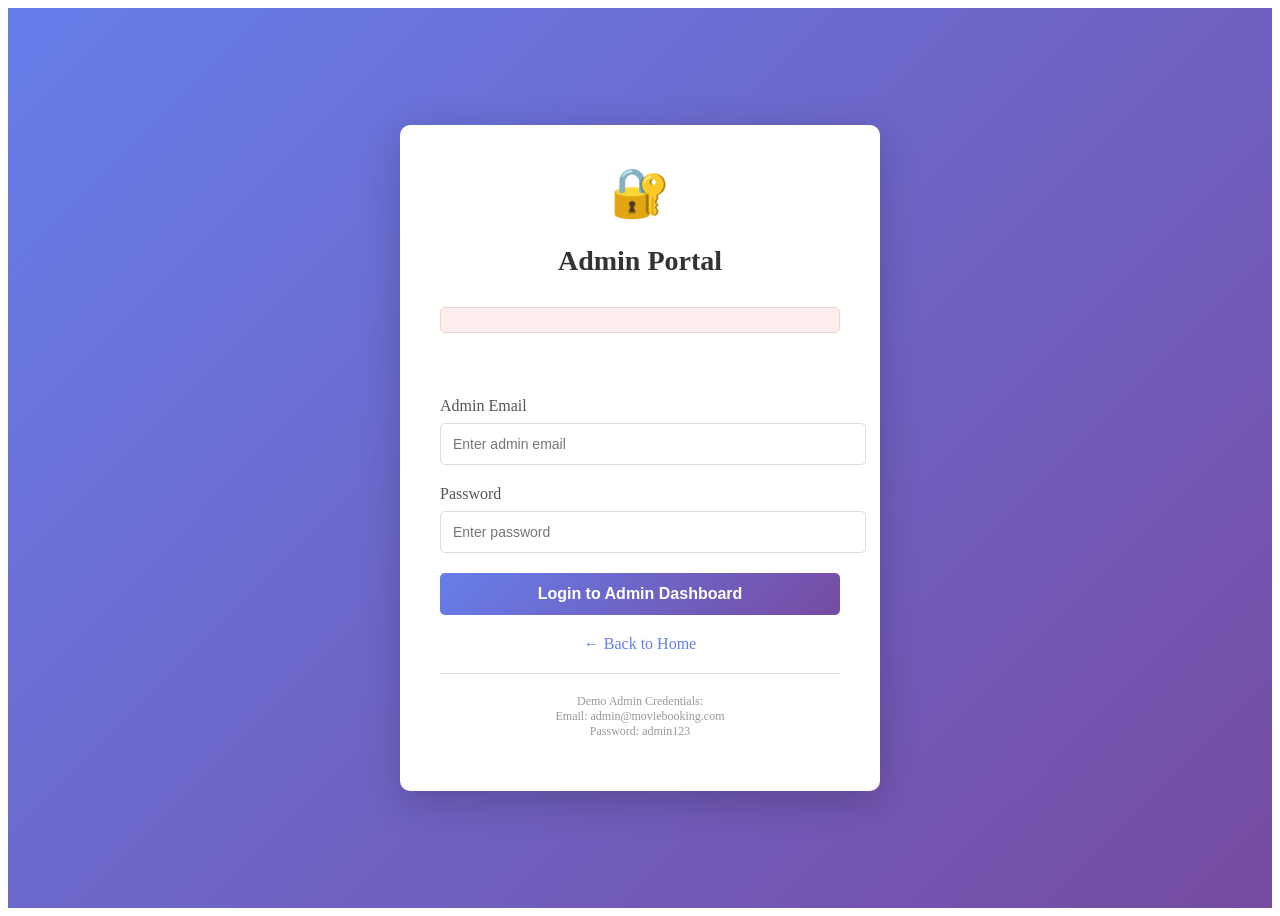
<file: pages/admin-login.html>
<!DOCTYPE html>
<html xmlns:th="http://www.thymeleaf.org">
<head>
    <meta charset="UTF-8">
    <meta name="viewport" content="width=device-width, initial-scale=1.0">
    <title>Admin Login - Movie Ticket Booking System</title>
    <link rel="stylesheet" th:href="@{/style.css}">
    <style>
        .admin-login-container {
            display: flex;
            justify-content: center;
            align-items: center;
            min-height: 100vh;
            background: linear-gradient(135deg, #667eea 0%, #764ba2 100%);
        }
        .admin-login-form {
            background: white;
            padding: 40px;
            border-radius: 10px;
            box-shadow: 0 10px 40px rgba(0,0,0,0.2);
            width: 100%;
            max-width: 400px;
        }
        .admin-login-form h2 {
            text-align: center;
            color: #333;
            margin-bottom: 30px;
            font-size: 28px;
        }
        .admin-login-form .form-group {
            margin-bottom: 20px;
        }
        .admin-login-form label {
            display: block;
            margin-bottom: 8px;
            color: #555;
            font-weight: 500;
        }
        .admin-login-form input {
            width: 100%;
            padding: 12px;
            border: 1px solid #ddd;
            border-radius: 5px;
            font-size: 14px;
            transition: border-color 0.3s;
        }
        .admin-login-form input:focus {
            outline: none;
            border-color: #667eea;
            box-shadow: 0 0 5px rgba(102, 126, 234, 0.3);
        }
        .admin-login-form button {
            width: 100%;
            padding: 12px;
            background: linear-gradient(135deg, #667eea 0%, #764ba2 100%);
            color: white;
            border: none;
            border-radius: 5px;
            font-size: 16px;
            font-weight: 600;
            cursor: pointer;
            transition: transform 0.2s;
        }
        .admin-login-form button:hover {
            transform: translateY(-2px);
        }
        .alert {
            padding: 12px;
            border-radius: 5px;
            margin-bottom: 20px;
        }
        .alert-error {
            background: #fee;
            color: #c33;
            border: 1px solid #fcc;
        }
        .admin-icon {
            text-align: center;
            font-size: 48px;
            margin-bottom: 20px;
        }
        .back-link {
            text-align: center;
            margin-top: 20px;
        }
        .back-link a {
            color: #667eea;
            text-decoration: none;
        }
        .back-link a:hover {
            text-decoration: underline;
        }
    </style>
</head>
<body>
    <div class="admin-login-container">
        <div class="admin-login-form">
            <div class="admin-icon">🔐</div>
            <h2>Admin Portal</h2>

            <div th:if="${error}" class="alert alert-error" th:text="${error}"></div>
            <div th:if="${success}" class="alert alert-success" th:text="${success}"></div>

            <form th:action="@{/admin/login}" method="post">
                <div class="form-group">
                    <label for="email">Admin Email</label>
                    <input type="email" id="email" name="email" placeholder="Enter admin email" required>
                </div>

                <div class="form-group">
                    <label for="password">Password</label>
                    <input type="password" id="password" name="password" placeholder="Enter password" required>
                </div>

                <button type="submit">Login to Admin Dashboard</button>
            </form>

            <div class="back-link">
                <a th:href="@{/}">← Back to Home</a>
            </div>

            <hr style="margin: 20px 0; border: none; border-top: 1px solid #ddd;">

            <p style="text-align: center; color: #999; font-size: 12px;">
                Demo Admin Credentials:<br>
                Email: admin@moviebooking.com<br>
                Password: admin123
            </p>
        </div>
    </div>
</body>
</html>
</file>
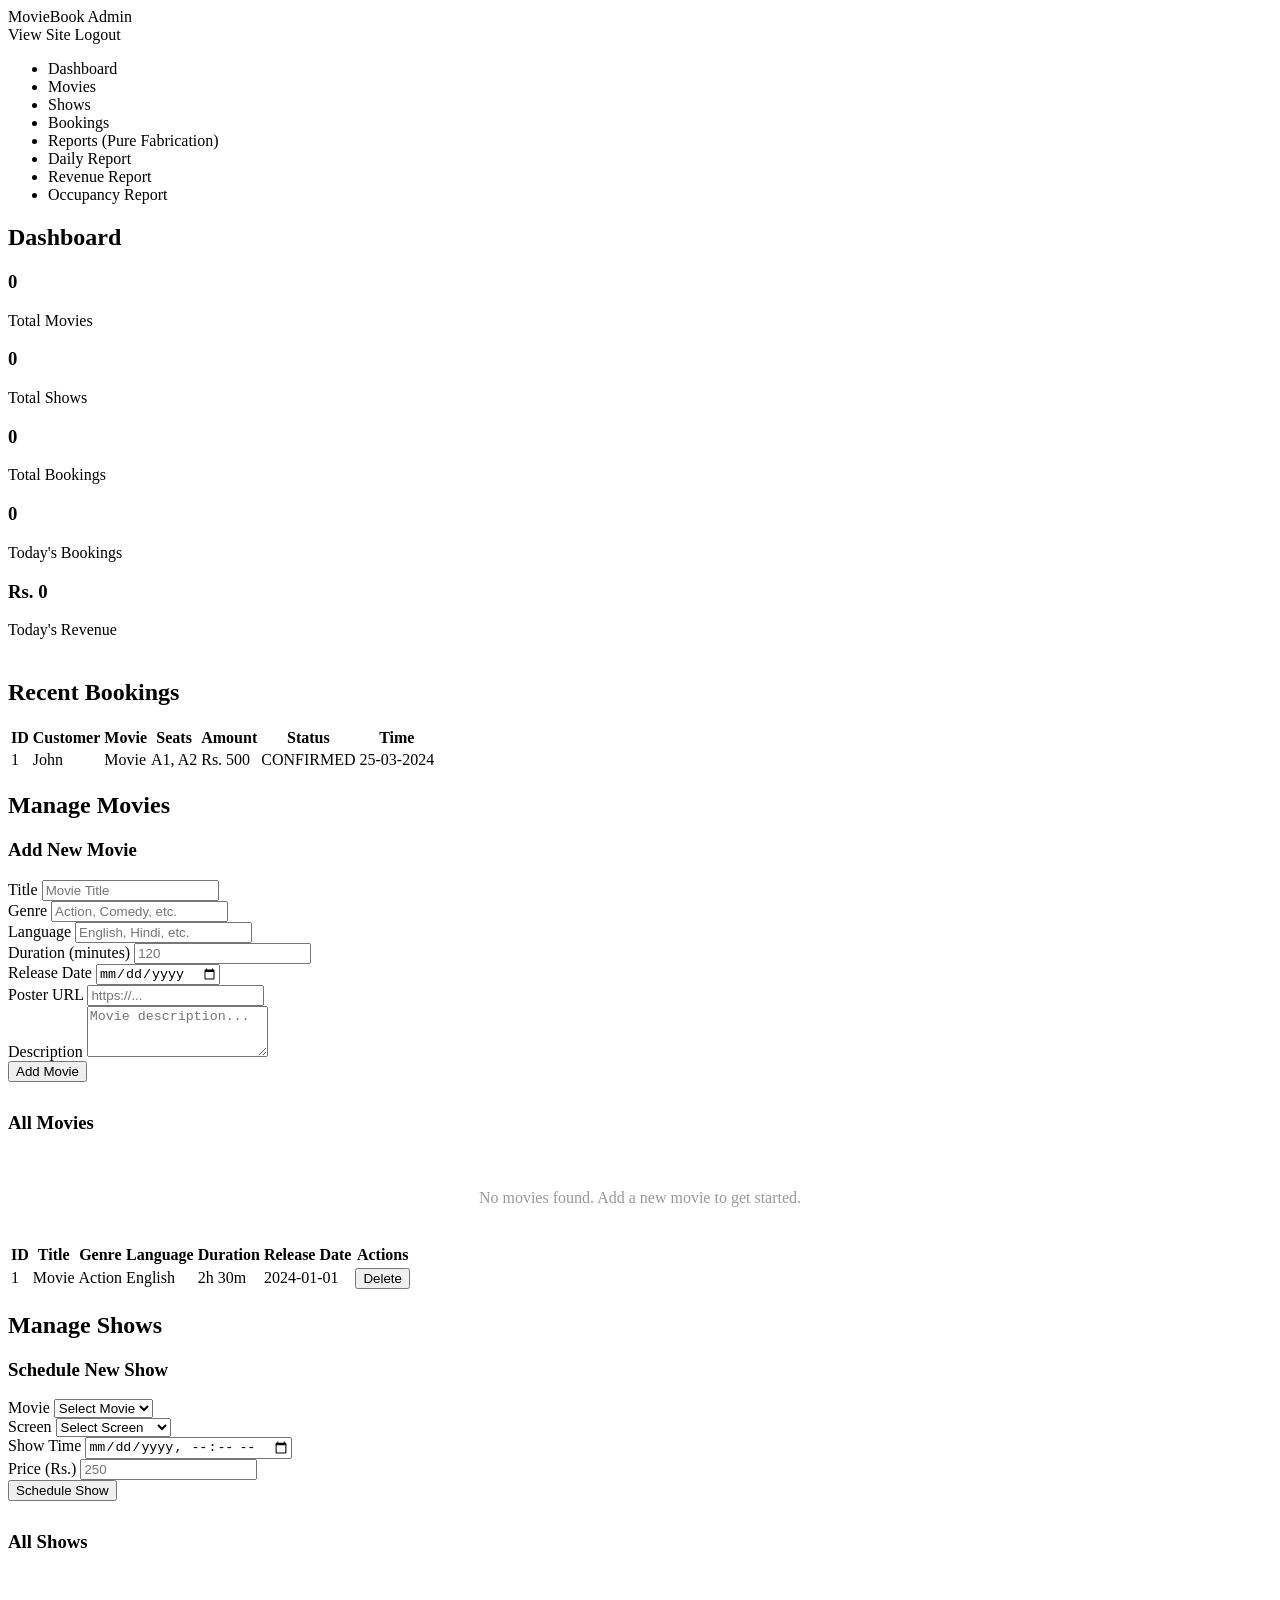
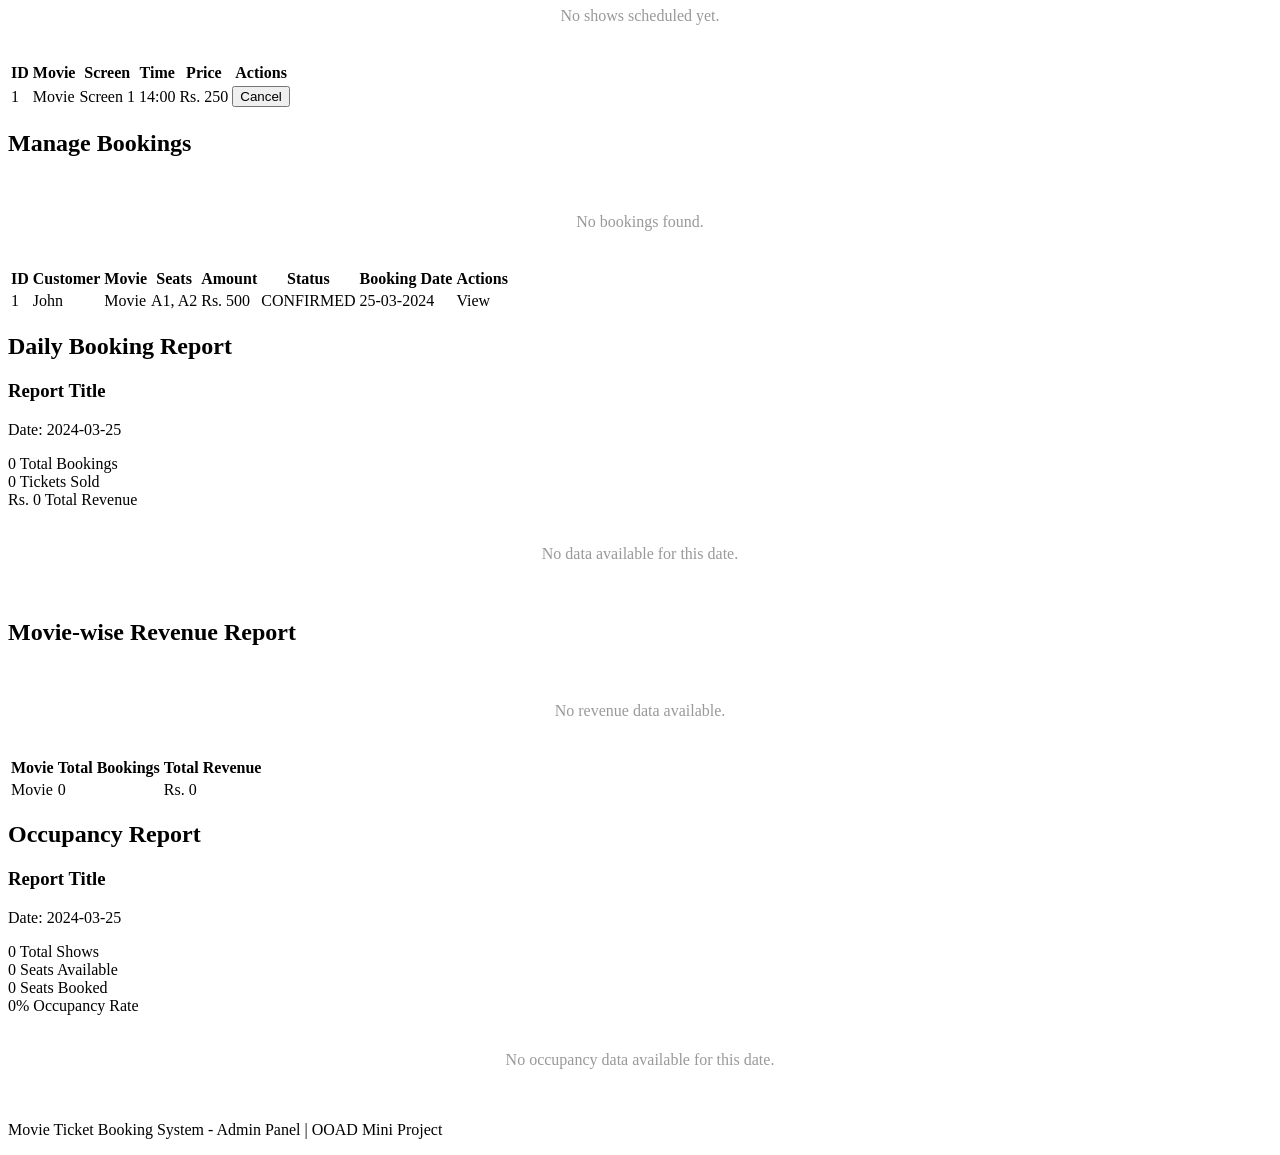
<file: pages/admin.html>
<!DOCTYPE html>
<html xmlns:th="http://www.thymeleaf.org">
<head>
    <meta charset="UTF-8">
    <meta name="viewport" content="width=device-width, initial-scale=1.0">
    <title>Admin Dashboard - Movie Ticket Booking</title>
    <link rel="stylesheet" th:href="@{/style.css}">
</head>
<body class="admin-body">
    <!-- Navigation -->
    <nav class="navbar admin-navbar">
        <div class="nav-brand">
            <a th:href="@{/admin}">MovieBook Admin</a>
        </div>
        <div class="nav-links">
            <a th:href="@{/}">View Site</a>
            <a th:href="@{/admin/logout}">Logout</a>
        </div>
    </nav>

    <div class="admin-container">
        <!-- Sidebar -->
        <aside class="admin-sidebar">
            <ul class="sidebar-menu">
                <li><a th:href="@{/admin}" class="active">Dashboard</a></li>
                <li><a th:href="@{/admin/movies}">Movies</a></li>
                <li><a th:href="@{/admin/shows}">Shows</a></li>
                <li><a th:href="@{/admin/bookings}">Bookings</a></li>
                <li class="menu-section">Reports (Pure Fabrication)</li>
                <li><a th:href="@{/admin/reports/daily}">Daily Report</a></li>
                <li><a th:href="@{/admin/reports/revenue}">Revenue Report</a></li>
                <li><a th:href="@{/admin/reports/occupancy}">Occupancy Report</a></li>
            </ul>
        </aside>

        <!-- Main Content -->
        <main class="admin-main">
            <!-- Alert Messages -->
            <div th:if="${error}" class="alert alert-error" th:text="${error}"></div>
            <div th:if="${success}" class="alert alert-success" th:text="${success}"></div>

            <!-- Dashboard Summary (Only on Dashboard page) -->
            <section th:if="${summary}" class="dashboard-section">
                <h1>Dashboard</h1>

                <div class="stats-grid">
                    <div class="stat-card">
                        <h3 th:text="${summary.totalMovies}">0</h3>
                        <p>Total Movies</p>
                    </div>
                    <div class="stat-card">
                        <h3 th:text="${summary.totalShows}">0</h3>
                        <p>Total Shows</p>
                    </div>
                    <div class="stat-card">
                        <h3 th:text="${summary.totalBookings}">0</h3>
                        <p>Total Bookings</p>
                    </div>
                    <div class="stat-card">
                        <h3 th:text="${summary.todayBookings}">0</h3>
                        <p>Today's Bookings</p>
                    </div>
                    <div class="stat-card highlight">
                        <h3 th:text="'Rs. ' + ${summary.todayRevenue}">Rs. 0</h3>
                        <p>Today's Revenue</p>
                    </div>
                </div>

                <!-- Recent Bookings on Dashboard -->
                <section th:if="${recentBookings}" class="management-section" style="margin-top: 40px;">
                    <h2>Recent Bookings</h2>
                    <div class="data-table">
                        <table>
                            <thead>
                                <tr>
                                    <th>ID</th>
                                    <th>Customer</th>
                                    <th>Movie</th>
                                    <th>Seats</th>
                                    <th>Amount</th>
                                    <th>Status</th>
                                    <th>Time</th>
                                </tr>
                            </thead>
                            <tbody>
                                <tr th:each="b : ${recentBookings}">
                                    <td th:text="${b.id}">1</td>
                                    <td th:text="${b.customer.name}">John</td>
                                    <td th:text="${b.show.movie.title}">Movie</td>
                                    <td th:text="${b.seatLabels}">A1, A2</td>
                                    <td th:text="'Rs. ' + ${b.totalAmount}">Rs. 500</td>
                                    <td>
                                        <span class="status-badge"
                                              th:classappend="${b.status.name() == 'CONFIRMED' ? 'status-success' : 'status-pending'}"
                                              th:text="${b.status}">CONFIRMED</span>
                                    </td>
                                    <td th:text="${b.formattedBookingTime}">25-03-2024</td>
                                </tr>
                            </tbody>
                        </table>
                    </div>
                </section>
            </section>

            <!-- Movies Management (Only when viewing Movies) -->
            <section th:if="${movies != null and shows == null}" class="management-section">
                <div class="section-header">
                    <h2>Manage Movies</h2>
                </div>

                <!-- Add Movie Form -->
                <form th:action="@{/admin/movies/add}" method="post" class="admin-form">
                    <h3>Add New Movie</h3>
                    <div class="form-grid">
                        <div class="form-group">
                            <label>Title</label>
                            <input type="text" name="title" required placeholder="Movie Title">
                        </div>
                        <div class="form-group">
                            <label>Genre</label>
                            <input type="text" name="genre" required placeholder="Action, Comedy, etc.">
                        </div>
                        <div class="form-group">
                            <label>Language</label>
                            <input type="text" name="language" required placeholder="English, Hindi, etc.">
                        </div>
                        <div class="form-group">
                            <label>Duration (minutes)</label>
                            <input type="number" name="duration" required placeholder="120">
                        </div>
                        <div class="form-group">
                            <label>Release Date</label>
                            <input type="date" name="releaseDate" required>
                        </div>
                        <div class="form-group">
                            <label>Poster URL</label>
                            <input type="url" name="posterUrl" placeholder="https://...">
                        </div>
                        <div class="form-group full-width">
                            <label>Description</label>
                            <textarea name="description" rows="3" placeholder="Movie description..."></textarea>
                        </div>
                    </div>
                    <button type="submit" class="btn-primary">Add Movie</button>
                </form>

                <!-- Movies List -->
                <div class="data-table" style="margin-top: 30px;">
                    <h3>All Movies</h3>
                    <div th:if="${movies.empty}" style="padding: 20px; text-align: center; color: #999;">
                        <p>No movies found. Add a new movie to get started.</p>
                    </div>
                    <table th:if="${!movies.empty}">
                        <thead>
                            <tr>
                                <th>ID</th>
                                <th>Title</th>
                                <th>Genre</th>
                                <th>Language</th>
                                <th>Duration</th>
                                <th>Release Date</th>
                                <th>Actions</th>
                            </tr>
                        </thead>
                        <tbody>
                            <tr th:each="m : ${movies}">
                                <td th:text="${m.id}">1</td>
                                <td th:text="${m.title}">Movie</td>
                                <td th:text="${m.genre}">Action</td>
                                <td th:text="${m.language}">English</td>
                                <td th:text="${m.durationFormatted}">2h 30m</td>
                                <td th:text="${m.releaseDate}">2024-01-01</td>
                                <td>
                                    <form th:action="@{/admin/movies/{id}/delete(id=${m.id})}" method="post" style="display:inline;">
                                        <button type="submit" class="btn-danger btn-small" onclick="return confirm('Are you sure?')">Delete</button>
                                    </form>
                                </td>
                            </tr>
                        </tbody>
                    </table>
                </div>
            </section>

            <!-- Shows Management (Only when viewing Shows) -->
            <section th:if="${shows != null}" class="management-section">
                <div class="section-header">
                    <h2>Manage Shows</h2>
                </div>

                <!-- Add Show Form -->
                <form th:action="@{/admin/shows/schedule}" method="post" class="admin-form">
                    <h3>Schedule New Show</h3>
                    <div class="form-grid">
                        <div class="form-group">
                            <label>Movie</label>
                            <select name="movieId" required>
                                <option value="">Select Movie</option>
                                <option th:each="m : ${movies}" th:value="${m.id}" th:text="${m.title}">Movie</option>
                            </select>
                        </div>
                        <div class="form-group">
                            <label>Screen</label>
                            <select name="screenId" required>
                                <option value="">Select Screen</option>
                                <option value="1">PVR - Screen 1</option>
                                <option value="2">PVR - Screen 2</option>
                                <option value="3">PVR - Screen 3</option>
                                <option value="4">INOX - Audi 1</option>
                                <option value="5">INOX - Audi 2</option>
                            </select>
                        </div>
                        <div class="form-group">
                            <label>Show Time</label>
                            <input type="datetime-local" name="showTime" required>
                        </div>
                        <div class="form-group">
                            <label>Price (Rs.)</label>
                            <input type="number" name="price" required placeholder="250" step="10">
                        </div>
                    </div>
                    <button type="submit" class="btn-primary">Schedule Show</button>
                </form>

                <!-- Shows List -->
                <div class="data-table" style="margin-top: 30px;">
                    <h3>All Shows</h3>
                    <div th:if="${shows.empty}" style="padding: 20px; text-align: center; color: #999;">
                        <p>No shows scheduled yet.</p>
                    </div>
                    <table th:if="${!shows.empty}">
                        <thead>
                            <tr>
                                <th>ID</th>
                                <th>Movie</th>
                                <th>Screen</th>
                                <th>Time</th>
                                <th>Price</th>
                                <th>Actions</th>
                            </tr>
                        </thead>
                        <tbody>
                            <tr th:each="s : ${shows}">
                                <td th:text="${s.id}">1</td>
                                <td th:text="${s.movie.title}">Movie</td>
                                <td th:text="${s.screen.name}">Screen 1</td>
                                <td th:text="${s.formattedTime}">14:00</td>
                                <td th:text="'Rs. ' + ${s.price}">Rs. 250</td>
                                <td>
                                    <form th:action="@{/admin/shows/{id}/cancel(id=${s.id})}" method="post" style="display:inline;">
                                        <button type="submit" class="btn-danger btn-small" onclick="return confirm('Cancel this show?')">Cancel</button>
                                    </form>
                                </td>
                            </tr>
                        </tbody>
                    </table>
                </div>
            </section>

            <!-- Bookings Management (Only when viewing Bookings) -->
            <section th:if="${bookings != null}" class="management-section">
                <div class="section-header">
                    <h2>Manage Bookings</h2>
                </div>

                <div class="data-table">
                    <div th:if="${bookings.empty}" style="padding: 20px; text-align: center; color: #999;">
                        <p>No bookings found.</p>
                    </div>
                    <table th:if="${!bookings.empty}">
                        <thead>
                            <tr>
                                <th>ID</th>
                                <th>Customer</th>
                                <th>Movie</th>
                                <th>Seats</th>
                                <th>Amount</th>
                                <th>Status</th>
                                <th>Booking Date</th>
                                <th>Actions</th>
                            </tr>
                        </thead>
                        <tbody>
                            <tr th:each="b : ${bookings}">
                                <td th:text="${b.id}">1</td>
                                <td th:text="${b.customer.name}">John</td>
                                <td th:text="${b.show.movie.title}">Movie</td>
                                <td th:text="${b.seatLabels}">A1, A2</td>
                                <td th:text="'Rs. ' + ${b.totalAmount}">Rs. 500</td>
                                <td>
                                    <span class="status-badge"
                                          th:classappend="${b.status.name() == 'CONFIRMED' ? 'status-success' : 'status-pending'}"
                                          th:text="${b.status}">CONFIRMED</span>
                                </td>
                                <td th:text="${b.formattedBookingTime}">25-03-2024</td>
                                <td>
                                    <a th:href="@{/admin/bookings/{id}(id=${b.id})}" class="btn-primary btn-small">View</a>
                                </td>
                            </tr>
                        </tbody>
                    </table>
                </div>
            </section>

            <!-- Daily Report (Only when viewing Daily Report) -->
            <section th:if="${report}" class="report-section">
                <h2>Daily Booking Report</h2>
                <div th:if="${report.reportTitle}" class="report-card">
                    <h3 th:text="${report.reportTitle}">Report Title</h3>
                    <p>Date: <span th:text="${report.reportDate}">2024-03-25</span></p>
                    <div class="report-stats">
                        <div class="report-stat">
                            <span class="stat-value" th:text="${report.totalBookings}">0</span>
                            <span class="stat-label">Total Bookings</span>
                        </div>
                        <div class="report-stat">
                            <span class="stat-value" th:text="${report.totalTicketsSold}">0</span>
                            <span class="stat-label">Tickets Sold</span>
                        </div>
                        <div class="report-stat">
                            <span class="stat-value" th:text="'Rs. ' + ${report.totalRevenue}">Rs. 0</span>
                            <span class="stat-label">Total Revenue</span>
                        </div>
                    </div>
                </div>
                <div th:if="!${report.reportTitle}" style="padding: 20px; text-align: center; color: #999;">
                    <p>No data available for this date.</p>
                </div>
            </section>

            <!-- Revenue Report (Only when viewing Revenue Report) -->
            <section th:if="${revenueReport}" class="report-section">
                <h2>Movie-wise Revenue Report</h2>
                <div class="data-table">
                    <div th:if="${revenueReport.empty}" style="padding: 20px; text-align: center; color: #999;">
                        <p>No revenue data available.</p>
                    </div>
                    <table th:if="${!revenueReport.empty}">
                        <thead>
                            <tr>
                                <th>Movie</th>
                                <th>Total Bookings</th>
                                <th>Total Revenue</th>
                            </tr>
                        </thead>
                        <tbody>
                            <tr th:each="r : ${revenueReport}">
                                <td th:text="${r.movieTitle}">Movie</td>
                                <td th:text="${r.totalBookings}">0</td>
                                <td th:text="'Rs. ' + ${r.totalRevenue}">Rs. 0</td>
                            </tr>
                        </tbody>
                    </table>
                </div>
            </section>

            <!-- Occupancy Report (Only when viewing Occupancy Report) -->
            <section th:if="${occupancyReport}" class="report-section">
                <h2>Occupancy Report</h2>
                <div th:if="${occupancyReport.reportTitle}" class="report-card">
                    <h3 th:text="${occupancyReport.reportTitle}">Report Title</h3>
                    <p>Date: <span th:text="${occupancyReport.reportDate}">2024-03-25</span></p>
                    <div class="report-stats">
                        <div class="report-stat">
                            <span class="stat-value" th:text="${occupancyReport.totalShows}">0</span>
                            <span class="stat-label">Total Shows</span>
                        </div>
                        <div class="report-stat">
                            <span class="stat-value" th:text="${occupancyReport.totalSeatsAvailable}">0</span>
                            <span class="stat-label">Seats Available</span>
                        </div>
                        <div class="report-stat">
                            <span class="stat-value" th:text="${occupancyReport.totalSeatsBooked}">0</span>
                            <span class="stat-label">Seats Booked</span>
                        </div>
                        <div class="report-stat">
                            <span class="stat-value" th:text="${occupancyReport.occupancyRate}">0%</span>
                            <span class="stat-label">Occupancy Rate</span>
                        </div>
                    </div>
                </div>
                <div th:if="!${occupancyReport.reportTitle}" style="padding: 20px; text-align: center; color: #999;">
                    <p>No occupancy data available for this date.</p>
                </div>
            </section>
        </main>
    </div>

    <!-- Footer -->
    <footer class="footer admin-footer">
        <p>Movie Ticket Booking System - Admin Panel | OOAD Mini Project</p>
    </footer>
</body>
</html>
</file>
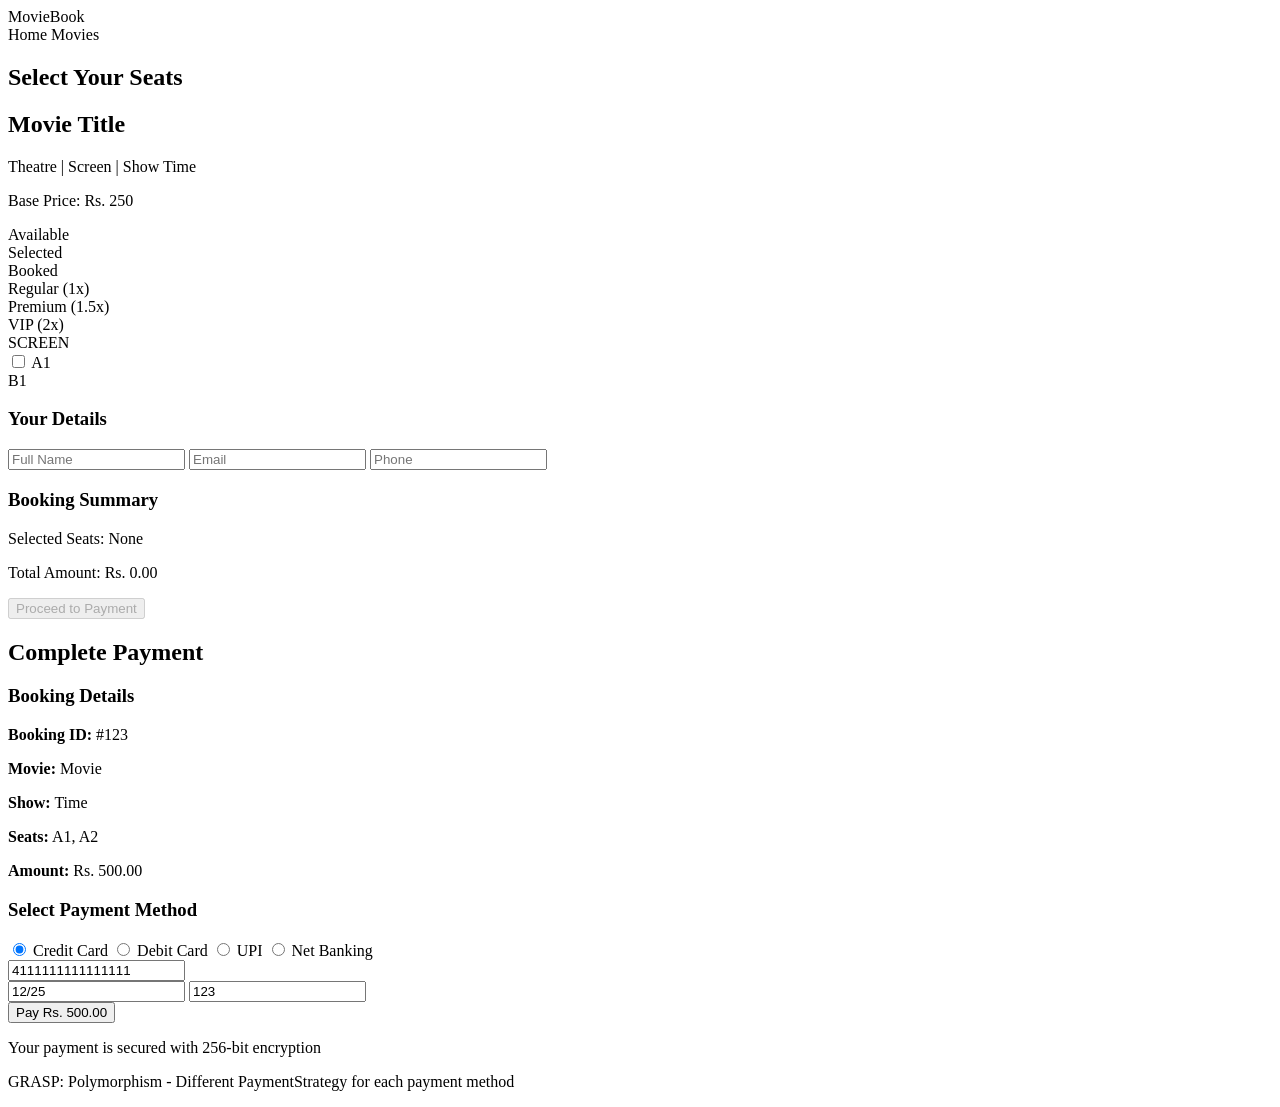
<file: pages/booking.html>
<!DOCTYPE html>
<html xmlns:th="http://www.thymeleaf.org">
<head>
    <meta charset="UTF-8">
    <meta name="viewport" content="width=device-width, initial-scale=1.0">
    <title>Book Tickets - Movie Ticket Booking</title>
    <link rel="stylesheet" th:href="@{/style.css}">
</head>
<body>
    <!-- Navigation -->
    <nav class="navbar">
        <div class="nav-brand">
            <a th:href="@{/}">MovieBook</a>
        </div>
        <div class="nav-links">
            <a th:href="@{/}">Home</a>
            <a th:href="@{/movies}">Movies</a>
        </div>
    </nav>

    <div class="container">
        <!-- Alert Messages -->
        <div th:if="${error}" class="alert alert-error" th:text="${error}"></div>

        <!-- Booking Section (Seat Selection) -->
        <section th:if="${show}" class="booking-section">
            <div class="booking-header">
                <h1>Select Your Seats</h1>
                <div class="show-summary">
                    <h2 th:text="${movie.title}">Movie Title</h2>
                    <p>
                        <span th:text="${show.screen.theatre.name}">Theatre</span> |
                        <span th:text="${show.screen.name}">Screen</span> |
                        <span th:text="${show.formattedDate + ' ' + show.formattedTime}">Show Time</span>
                    </p>
                    <p class="price-info">Base Price: Rs. <span th:text="${show.price}">250</span></p>
                </div>
            </div>

            <!-- Seat Legend -->
            <div class="seat-legend">
                <div class="legend-item">
                    <div class="seat-sample available"></div>
                    <span>Available</span>
                </div>
                <div class="legend-item">
                    <div class="seat-sample selected"></div>
                    <span>Selected</span>
                </div>
                <div class="legend-item">
                    <div class="seat-sample booked"></div>
                    <span>Booked</span>
                </div>
                <div class="legend-item">
                    <div class="seat-sample regular"></div>
                    <span>Regular (1x)</span>
                </div>
                <div class="legend-item">
                    <div class="seat-sample premium"></div>
                    <span>Premium (1.5x)</span>
                </div>
                <div class="legend-item">
                    <div class="seat-sample vip"></div>
                    <span>VIP (2x)</span>
                </div>
            </div>

            <!-- Screen -->
            <div class="screen-container">
                <div class="screen">SCREEN</div>
            </div>

            <!-- Seat Map -->
            <form id="bookingForm" th:action="@{/booking/create}" method="post">
                <input type="hidden" name="showId" th:value="${show.id}">

                <div class="seats-container">
                    <!-- Group seats by row -->
                    <div th:each="seat : ${availableSeats}" class="seat-wrapper">
                        <input type="checkbox" name="seatIds" th:value="${seat.id}"
                               th:id="'seat-' + ${seat.id}" class="seat-checkbox">
                        <label th:for="'seat-' + ${seat.id}"
                               th:class="'seat available ' + ${seat.seatType.name().toLowerCase()}"
                               th:text="${seat.seatLabel}"
                               th:title="${seat.seatType.name() + ' - Rs. ' + (show.price * seat.priceMultiplier)}">
                            A1
                        </label>
                    </div>

                    <!-- Show booked seats as disabled -->
                    <div th:each="seat : ${bookedSeats}" class="seat-wrapper">
                        <label class="seat booked" th:text="${seat.seatLabel}">B1</label>
                    </div>
                </div>

                <!-- Customer Info (if not logged in) -->
                <div th:unless="${session.customerId}" class="customer-form">
                    <h3>Your Details</h3>
                    <div class="form-row">
                        <input type="text" name="customerName" placeholder="Full Name" required>
                        <input type="email" name="customerEmail" placeholder="Email" required>
                        <input type="tel" name="customerPhone" placeholder="Phone">
                    </div>
                </div>

                <!-- Booking Summary -->
                <div class="booking-summary">
                    <h3>Booking Summary</h3>
                    <p>Selected Seats: <span id="selectedSeats">None</span></p>
                    <p>Total Amount: Rs. <span id="totalAmount">0.00</span></p>
                    <button type="submit" class="btn-primary btn-large" id="proceedBtn" disabled>
                        Proceed to Payment
                    </button>
                </div>
            </form>
        </section>

        <!-- Payment Section (shown after booking created) -->
        <section th:if="${booking}" class="payment-section">
            <h1>Complete Payment</h1>

            <div class="payment-summary">
                <h3>Booking Details</h3>
                <p><strong>Booking ID:</strong> #<span th:text="${booking.id}">123</span></p>
                <p><strong>Movie:</strong> <span th:text="${booking.show.movie.title}">Movie</span></p>
                <p><strong>Show:</strong> <span th:text="${booking.show.formattedDate + ' ' + booking.show.formattedTime}">Time</span></p>
                <p><strong>Seats:</strong> <span th:text="${booking.seatLabels}">A1, A2</span></p>
                <p><strong>Amount:</strong> Rs. <span th:text="${#numbers.formatDecimal(booking.totalAmount, 1, 2)}">500.00</span></p>
            </div>

            <form th:action="@{/booking/{id}/pay(id=${booking.id})}" method="post" class="payment-form">
                <h3>Select Payment Method</h3>

                <div class="payment-methods">
                    <label class="payment-method">
                        <input type="radio" name="paymentMethod" value="CREDIT_CARD" checked>
                        <span class="method-name">Credit Card</span>
                    </label>
                    <label class="payment-method">
                        <input type="radio" name="paymentMethod" value="DEBIT_CARD">
                        <span class="method-name">Debit Card</span>
                    </label>
                    <label class="payment-method">
                        <input type="radio" name="paymentMethod" value="UPI">
                        <span class="method-name">UPI</span>
                    </label>
                    <label class="payment-method">
                        <input type="radio" name="paymentMethod" value="NET_BANKING">
                        <span class="method-name">Net Banking</span>
                    </label>
                </div>

                <!-- Card Details (shown for card payments) -->
                <div id="cardDetails" class="payment-details">
                    <input type="text" name="cardNumber" placeholder="Card Number" value="4111111111111111">
                    <div class="form-row">
                        <input type="text" name="expiry" placeholder="MM/YY" value="12/25">
                        <input type="text" name="cvv" placeholder="CVV" value="123">
                    </div>
                </div>

                <!-- UPI Details -->
                <div id="upiDetails" class="payment-details" style="display: none;">
                    <input type="text" name="upiId" placeholder="Enter UPI ID (e.g., name@upi)" value="user@upi">
                </div>

                <!-- Net Banking Details -->
                <div id="netBankingDetails" class="payment-details" style="display: none;">
                    <select name="bankCode">
                        <option value="HDFC">HDFC Bank</option>
                        <option value="ICICI">ICICI Bank</option>
                        <option value="SBI">State Bank of India</option>
                        <option value="AXIS">Axis Bank</option>
                    </select>
                    <input type="text" name="accountNumber" placeholder="Account Number" value="12345678901234">
                </div>

                <button type="submit" class="btn-primary btn-large">
                    Pay Rs. <span th:text="${#numbers.formatDecimal(booking.totalAmount, 1, 2)}">500.00</span>
                </button>
            </form>

            <p class="secure-note">Your payment is secured with 256-bit encryption</p>
        </section>
    </div>

    <!-- Footer -->
    <footer class="footer">
        <div class="container">
            <p>GRASP: Polymorphism - Different PaymentStrategy for each payment method</p>
        </div>
    </footer>

    <script th:inline="javascript">
        // Seat selection logic
        const basePrice = /*[[${show?.price ?: 0}]]*/ 250;
        const seatPriceMultipliers = {
            'regular': 1.0,
            'premium': 1.5,
            'vip': 2.0
        };

        document.querySelectorAll('.seat-checkbox').forEach(checkbox => {
            checkbox.addEventListener('change', updateSummary);
        });

        function updateSummary() {
            const selected = document.querySelectorAll('.seat-checkbox:checked');
            const seatLabels = [];
            let total = 0;

            selected.forEach(checkbox => {
                const label = checkbox.nextElementSibling;
                seatLabels.push(label.textContent);

                // Determine seat type from class
                if (label.classList.contains('vip')) {
                    total += basePrice * 2.0;
                } else if (label.classList.contains('premium')) {
                    total += basePrice * 1.5;
                } else {
                    total += basePrice * 1.0;
                }
            });

            document.getElementById('selectedSeats').textContent =
                seatLabels.length > 0 ? seatLabels.join(', ') : 'None';
            document.getElementById('totalAmount').textContent = total.toFixed(2);
            document.getElementById('proceedBtn').disabled = selected.length === 0;
        }

        // Payment method toggle
        document.querySelectorAll('input[name="paymentMethod"]').forEach(radio => {
            radio.addEventListener('change', function() {
                document.getElementById('cardDetails').style.display = 'none';
                document.getElementById('upiDetails').style.display = 'none';
                document.getElementById('netBankingDetails').style.display = 'none';

                if (this.value === 'CREDIT_CARD' || this.value === 'DEBIT_CARD') {
                    document.getElementById('cardDetails').style.display = 'block';
                } else if (this.value === 'UPI') {
                    document.getElementById('upiDetails').style.display = 'block';
                } else if (this.value === 'NET_BANKING') {
                    document.getElementById('netBankingDetails').style.display = 'block';
                }
            });
        });
    </script>
</body>
</html>
</file>
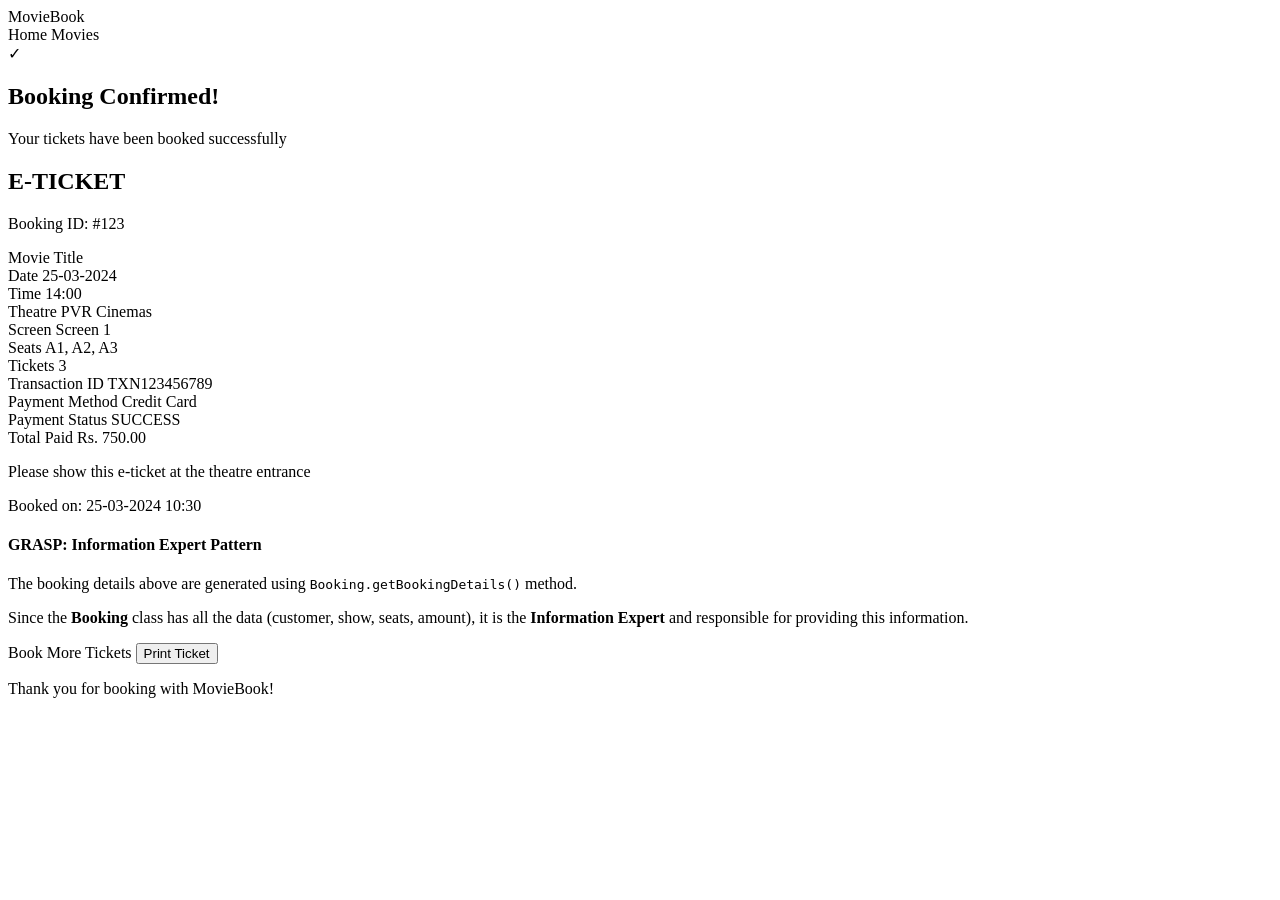
<file: pages/confirmation.html>
<!DOCTYPE html>
<html xmlns:th="http://www.thymeleaf.org">
<head>
    <meta charset="UTF-8">
    <meta name="viewport" content="width=device-width, initial-scale=1.0">
    <title>Booking Confirmed! - Movie Ticket Booking</title>
    <link rel="stylesheet" th:href="@{/style.css}">
</head>
<body>
    <!-- Navigation -->
    <nav class="navbar">
        <div class="nav-brand">
            <a th:href="@{/}">MovieBook</a>
        </div>
        <div class="nav-links">
            <a th:href="@{/}">Home</a>
            <a th:href="@{/movies}">Movies</a>
        </div>
    </nav>

    <div class="container">
        <section class="confirmation-section">
            <div class="confirmation-header">
                <div class="success-icon">✓</div>
                <h1>Booking Confirmed!</h1>
                <p>Your tickets have been booked successfully</p>
            </div>

            <div class="ticket-card" th:if="${booking}">
                <div class="ticket-header">
                    <h2>E-TICKET</h2>
                    <p class="booking-id">Booking ID: #<span th:text="${booking.id}">123</span></p>
                </div>

                <div class="ticket-body">
                    <div class="movie-title" th:text="${booking.show.movie.title}">Movie Title</div>

                    <div class="ticket-details">
                        <div class="detail-row">
                            <span class="label">Date</span>
                            <span class="value" th:text="${booking.show.formattedDate}">25-03-2024</span>
                        </div>
                        <div class="detail-row">
                            <span class="label">Time</span>
                            <span class="value" th:text="${booking.show.formattedTime}">14:00</span>
                        </div>
                        <div class="detail-row">
                            <span class="label">Theatre</span>
                            <span class="value" th:text="${booking.show.screen.theatre.name}">PVR Cinemas</span>
                        </div>
                        <div class="detail-row">
                            <span class="label">Screen</span>
                            <span class="value" th:text="${booking.show.screen.name}">Screen 1</span>
                        </div>
                        <div class="detail-row">
                            <span class="label">Seats</span>
                            <span class="value seats" th:text="${booking.seatLabels}">A1, A2, A3</span>
                        </div>
                        <div class="detail-row">
                            <span class="label">Tickets</span>
                            <span class="value" th:text="${booking.seatCount}">3</span>
                        </div>
                    </div>

                    <div class="ticket-divider"></div>

                    <div class="payment-info" th:if="${payment}">
                        <div class="detail-row">
                            <span class="label">Transaction ID</span>
                            <span class="value" th:text="${payment.transactionId}">TXN123456789</span>
                        </div>
                        <div class="detail-row">
                            <span class="label">Payment Method</span>
                            <span class="value" th:text="${payment.paymentMethodDisplayName}">Credit Card</span>
                        </div>
                        <div class="detail-row">
                            <span class="label">Payment Status</span>
                            <span class="value status-success" th:text="${payment.status}">SUCCESS</span>
                        </div>
                        <div class="detail-row total">
                            <span class="label">Total Paid</span>
                            <span class="value" th:text="'Rs. ' + ${#numbers.formatDecimal(payment.amount, 1, 2)}">Rs. 750.00</span>
                        </div>
                    </div>
                </div>

                <div class="ticket-footer">
                    <p>Please show this e-ticket at the theatre entrance</p>
                    <p class="booking-time">Booked on: <span th:text="${booking.formattedBookingTime}">25-03-2024 10:30</span></p>
                </div>
            </div>

            <!-- GRASP Information Expert Note -->
            <div class="grasp-note">
                <h4>GRASP: Information Expert Pattern</h4>
                <p>The booking details above are generated using <code>Booking.getBookingDetails()</code> method.</p>
                <p>Since the <strong>Booking</strong> class has all the data (customer, show, seats, amount),
                   it is the <strong>Information Expert</strong> and responsible for providing this information.</p>
            </div>

            <div class="confirmation-actions">
                <a th:href="@{/}" class="btn-primary">Book More Tickets</a>
                <button onclick="window.print()" class="btn-secondary">Print Ticket</button>
            </div>
        </section>
    </div>

    <!-- Footer -->
    <footer class="footer">
        <div class="container">
            <p>Thank you for booking with MovieBook!</p>
        </div>
    </footer>
</body>
</html>
</file>
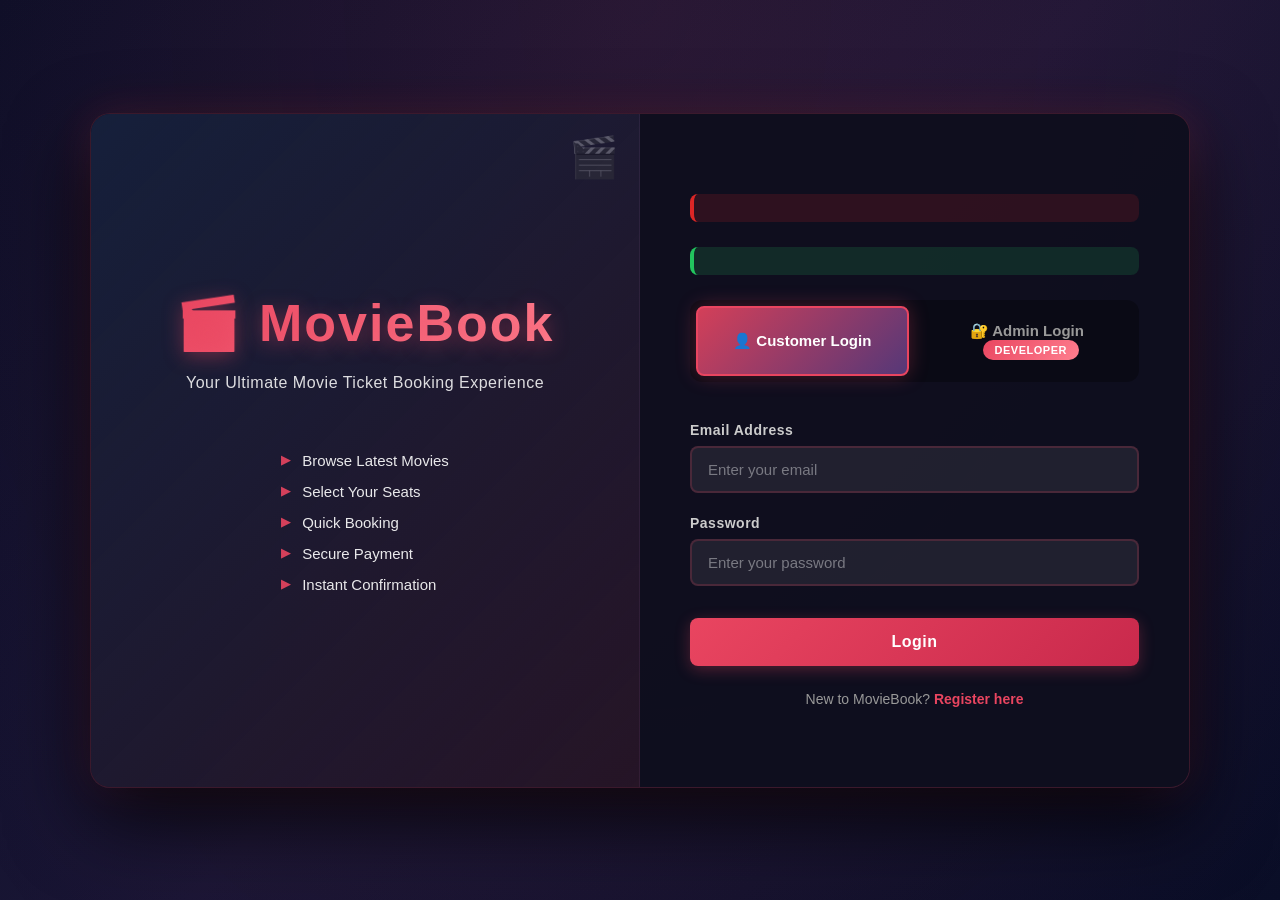
<file: pages/login.html>
<!DOCTYPE html>
<html xmlns:th="http://www.thymeleaf.org">
<head>
    <meta charset="UTF-8">
    <meta name="viewport" content="width=device-width, initial-scale=1.0">
    <title>Movie Ticket Booking - Login/Register</title>
    <link rel="stylesheet" th:href="@{/style.css}">
    <style>
        * {
            margin: 0;
            padding: 0;
            box-sizing: border-box;
        }

        body {
            font-family: 'Segoe UI', Tahoma, Geneva, Verdana, sans-serif;
            background: linear-gradient(135deg, #0a0e27 0%, #1a1635 50%, #0a0e27 100%);
            min-height: 100vh;
            display: flex;
            justify-content: center;
            align-items: center;
            padding: 20px;
            position: relative;
            overflow-x: hidden;
        }

        body::before {
            content: "";
            position: fixed;
            top: 0;
            left: 0;
            width: 100%;
            height: 100%;
            background: radial-gradient(ellipse at top, rgba(233, 69, 96, 0.1), transparent);
            pointer-events: none;
            z-index: 0;
        }

        .login-container {
            width: 100%;
            max-width: 1100px;
            position: relative;
            z-index: 1;
        }

        .login-wrapper {
            display: grid;
            grid-template-columns: 1fr 1fr;
            gap: 0;
            background: rgba(15, 15, 31, 0.95);
            border-radius: 20px;
            box-shadow: 0 30px 80px rgba(0, 0, 0, 0.8), 0 0 40px rgba(233, 69, 96, 0.2);
            overflow: hidden;
            border: 1px solid rgba(233, 69, 96, 0.2);
        }

        .login-info {
            background: linear-gradient(135deg, rgba(22, 33, 62, 0.9) 0%, rgba(233, 69, 96, 0.1) 100%);
            color: white;
            padding: 80px 50px;
            display: flex;
            flex-direction: column;
            justify-content: center;
            align-items: center;
            text-align: center;
            border-right: 1px solid rgba(233, 69, 96, 0.1);
            position: relative;
        }

        .login-info::before {
            content: "🎬";
            position: absolute;
            top: 20px;
            right: 20px;
            font-size: 40px;
            opacity: 0.3;
        }

        .login-info h1 {
            font-size: 52px;
            margin-bottom: 15px;
            text-shadow: 0 4px 20px rgba(233, 69, 96, 0.4);
            font-weight: 800;
            letter-spacing: 2px;
            background: linear-gradient(135deg, #e94560 0%, #ff7f8f 100%);
            -webkit-background-clip: text;
            -webkit-text-fill-color: transparent;
            background-clip: text;
        }

        .login-info p {
            font-size: 16px;
            line-height: 1.8;
            margin-bottom: 40px;
            opacity: 0.85;
            letter-spacing: 0.5px;
        }

        .app-features {
            list-style: none;
            text-align: left;
            display: inline-block;
        }

        .app-features li {
            margin: 14px 0;
            font-size: 15px;
            display: flex;
            align-items: center;
            opacity: 0.9;
        }

        .app-features li:before {
            content: "▶";
            margin-right: 12px;
            font-weight: bold;
            font-size: 12px;
            color: #e94560;
        }

        .login-forms {
            padding: 80px 50px;
            display: flex;
            flex-direction: column;
            justify-content: center;
            background: rgba(15, 15, 31, 0.5);
        }

        .form-tabs {
            display: flex;
            margin-bottom: 40px;
            gap: 12px;
            background: rgba(0, 0, 0, 0.3);
            padding: 6px;
            border-radius: 12px;
        }

        .form-tab {
            flex: 1;
            padding: 14px;
            background: transparent;
            border: 2px solid transparent;
            border-radius: 8px;
            cursor: pointer;
            font-size: 15px;
            font-weight: 600;
            transition: all 0.3s;
            color: #999;
        }

        .form-tab:hover {
            color: #fff;
            border-color: rgba(233, 69, 96, 0.3);
        }

        .form-tab.active {
            background: linear-gradient(135deg, rgba(233, 69, 96, 0.9) 0%, rgba(118, 75, 162, 0.7) 100%);
            color: white;
            border-color: #e94560;
            box-shadow: 0 0 20px rgba(233, 69, 96, 0.3);
        }

        .form-section {
            display: none;
        }

        .form-section.active {
            display: block;
            animation: fadeIn 0.3s ease;
        }

        @keyframes fadeIn {
            from {
                opacity: 0;
                transform: translateY(10px);
            }
            to {
                opacity: 1;
                transform: translateY(0);
            }
        }

        .form-group {
            margin-bottom: 22px;
        }

        .form-group label {
            display: block;
            margin-bottom: 8px;
            color: #ccc;
            font-weight: 600;
            font-size: 14px;
            letter-spacing: 0.5px;
        }

        .form-group input {
            width: 100%;
            padding: 13px 16px;
            border: 2px solid rgba(233, 69, 96, 0.2);
            border-radius: 8px;
            font-size: 15px;
            background: rgba(255, 255, 255, 0.08);
            color: white;
            transition: all 0.3s;
        }

        .form-group input::placeholder {
            color: rgba(255, 255, 255, 0.4);
        }

        .form-group input:focus {
            outline: none;
            border-color: #e94560;
            background: rgba(255, 255, 255, 0.12);
            box-shadow: 0 0 15px rgba(233, 69, 96, 0.2);
        }

        button[type="submit"] {
            width: 100%;
            padding: 15px;
            background: linear-gradient(135deg, #e94560 0%, #c9294c 100%);
            color: white;
            border: none;
            border-radius: 8px;
            font-size: 16px;
            font-weight: 700;
            cursor: pointer;
            transition: all 0.3s;
            margin-top: 10px;
            letter-spacing: 0.5px;
            box-shadow: 0 4px 15px rgba(233, 69, 96, 0.3);
        }

        button[type="submit"]:hover {
            transform: translateY(-2px);
            box-shadow: 0 6px 25px rgba(233, 69, 96, 0.4);
        }

        button[type="submit"]:active {
            transform: translateY(0);
        }

        .alert {
            padding: 14px 16px;
            border-radius: 8px;
            margin-bottom: 25px;
            font-size: 14px;
            border-left: 4px solid;
        }

        .alert-error {
            background: rgba(220, 38, 38, 0.15);
            color: #fca5a5;
            border-left-color: #dc2626;
        }

        .alert-success {
            background: rgba(34, 197, 94, 0.15);
            color: #86efac;
            border-left-color: #22c55e;
        }

        .admin-badge {
            display: inline-block;
            background: linear-gradient(135deg, #e94560 0%, #ff7f8f 100%);
            color: white;
            padding: 4px 12px;
            border-radius: 20px;
            font-size: 11px;
            font-weight: bold;
            margin-left: 8px;
            letter-spacing: 0.5px;
        }

        .form-footer {
            margin-top: 25px;
            text-align: center;
            color: #999;
            font-size: 14px;
        }

        .form-footer a {
            color: #e94560;
            text-decoration: none;
            font-weight: 600;
            transition: all 0.3s;
        }

        .form-footer a:hover {
            color: #ff7f8f;
            text-decoration: underline;
        }

        @media (max-width: 768px) {
            .login-wrapper {
                grid-template-columns: 1fr;
            }

            .login-info {
                padding: 60px 40px;
                border-right: none;
                border-bottom: 1px solid rgba(233, 69, 96, 0.1);
            }

            .login-forms {
                padding: 60px 40px;
            }

            .login-info h1 {
                font-size: 40px;
            }

            .login-info p {
                font-size: 14px;
            }
        }
    </style>
</head>
<body>
    <div class="login-container">
        <div class="login-wrapper">
            <!-- Left Side - Info -->
            <div class="login-info">
                <h1>🎬 MovieBook</h1>
                <p>Your Ultimate Movie Ticket Booking Experience</p>

                <ul class="app-features">
                    <li>Browse Latest Movies</li>
                    <li>Select Your Seats</li>
                    <li>Quick Booking</li>
                    <li>Secure Payment</li>
                    <li>Instant Confirmation</li>
                </ul>
            </div>

            <!-- Right Side - Forms -->
            <div class="login-forms">
                <!-- Display Messages -->
                <div th:if="${error}" class="alert alert-error" th:text="${error}"></div>
                <div th:if="${success}" class="alert alert-success" th:text="${success}"></div>

                <!-- Form Tabs -->
                <div class="form-tabs">
                    <button type="button" class="form-tab active" onclick="switchTab('customer')">
                        👤 Customer Login
                    </button>
                    <button type="button" class="form-tab" onclick="switchTab('admin')">
                        🔐 Admin Login <span class="admin-badge">DEVELOPER</span>
                    </button>
                </div>

                <!-- Customer Login Form -->
                <form id="customer" class="form-section active" th:action="@{/login}" method="post">
                    <div class="form-group">
                        <label>Email Address</label>
                        <input type="email" name="email" placeholder="Enter your email" required>
                    </div>

                    <div class="form-group">
                        <label>Password</label>
                        <input type="password" name="password" placeholder="Enter your password" required>
                    </div>

                    <button type="submit">Login</button>

                    <div class="form-footer">
                        <p>New to MovieBook?
                            <a href="#" onclick="switchTab('register')">Register here</a>
                        </p>
                    </div>
                </form>

                <!-- Customer Register Form -->
                <form id="register" class="form-section" th:action="@{/register}" method="post">
                    <div class="form-group">
                        <label>Full Name</label>
                        <input type="text" name="name" placeholder="Enter your name" required>
                    </div>

                    <div class="form-group">
                        <label>Email Address</label>
                        <input type="email" name="email" placeholder="Enter your email" required>
                    </div>

                    <div class="form-group">
                        <label>Password</label>
                        <input type="password" name="password" placeholder="Create a password" required>
                    </div>

                    <div class="form-group">
                        <label>Phone Number (Optional)</label>
                        <input type="tel" name="phone" placeholder="Enter your phone">
                    </div>

                    <button type="submit">Create Account</button>

                    <div class="form-footer">
                        <p>Already have an account?
                            <a href="#" onclick="switchTab('customer')">Login here</a>
                        </p>
                    </div>
                </form>

                <!-- Admin Login Form -->
                <form id="admin" class="form-section" th:action="@{/admin/login}" method="post">
                    <div class="form-group">
                        <label>Admin Email</label>
                        <input type="email" name="email" placeholder="Enter admin email" required>
                    </div>

                    <div class="form-group">
                        <label>Password</label>
                        <input type="password" name="password" placeholder="Enter password" required>
                    </div>

                    <button type="submit">Admin Login</button>

                    <div class="form-footer">
                        <p>Developer credentials provided separately</p>
                    </div>
                </form>
            </div>
        </div>
    </div>

    <script>
        function switchTab(tab) {
            // Hide all forms
            document.querySelectorAll('.form-section').forEach(el => {
                el.classList.remove('active');
            });

            // Remove active from all tabs
            document.querySelectorAll('.form-tab').forEach(el => {
                el.classList.remove('active');
            });

            // Show selected form
            document.getElementById(tab).classList.add('active');

            // Mark corresponding tab as active
            if (tab === 'customer') {
                document.querySelectorAll('.form-tab')[0].classList.add('active');
            } else if (tab === 'register') {
                document.getElementById('register').classList.add('active');
                document.querySelectorAll('.form-tab')[0].classList.add('active');
            } else if (tab === 'admin') {
                document.getElementById('admin').classList.add('active');
                document.querySelectorAll('.form-tab')[1].classList.add('active');
            }
        }
    </script>
</body>
</html>
</file>
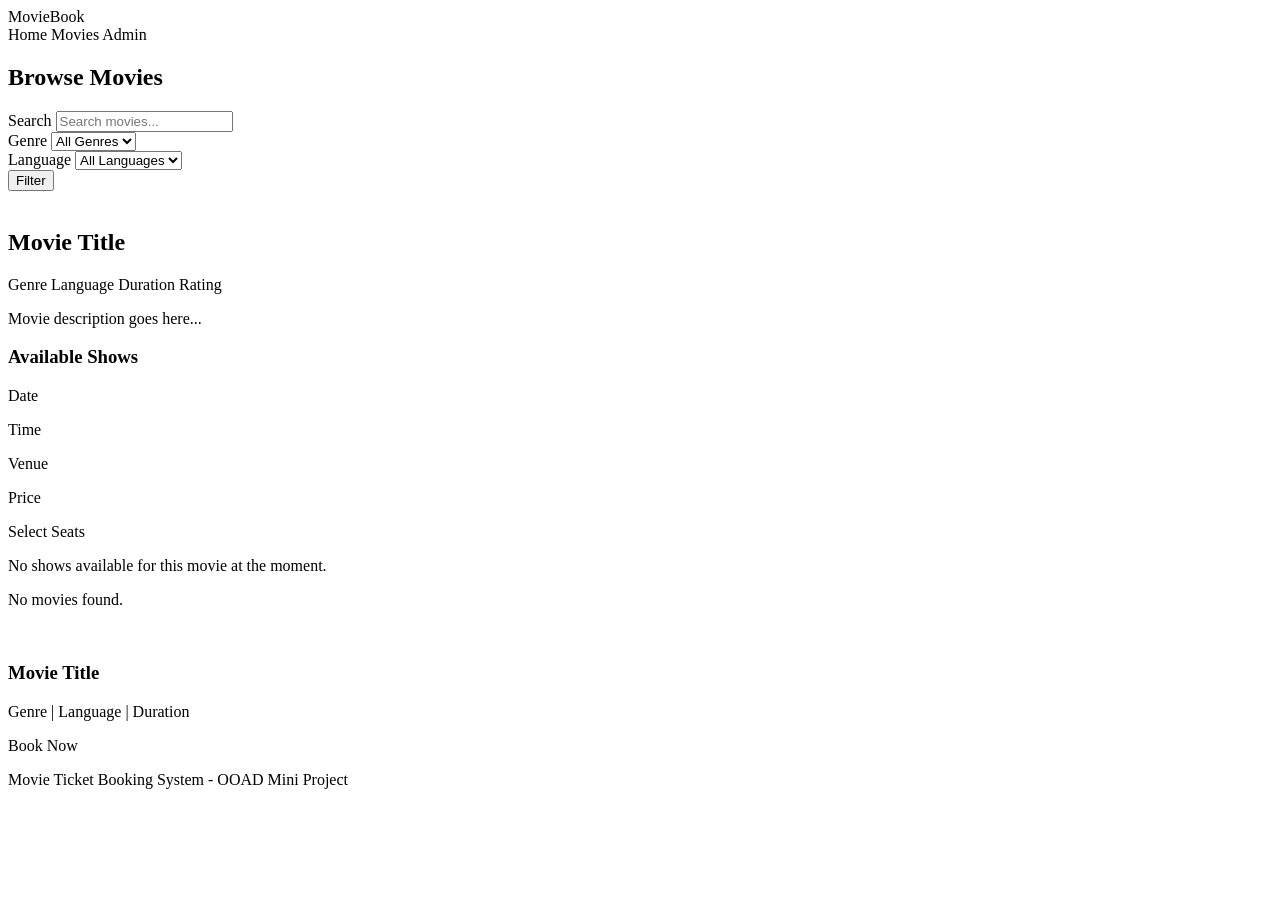
<file: pages/movies.html>
<!DOCTYPE html>
<html xmlns:th="http://www.thymeleaf.org">
<head>
    <meta charset="UTF-8">
    <meta name="viewport" content="width=device-width, initial-scale=1.0">
    <title>Movies - Movie Ticket Booking</title>
    <link rel="stylesheet" th:href="@{/style.css}">
</head>
<body>
    <!-- Navigation -->
    <nav class="navbar">
        <div class="nav-brand">
            <a th:href="@{/}">MovieBook</a>
        </div>
        <div class="nav-links">
            <a th:href="@{/}">Home</a>
            <a th:href="@{/movies}" class="active">Movies</a>
            <a th:href="@{/admin}">Admin</a>
            <span th:if="${session.customerName}" class="user-name" th:text="'Hello, ' + ${session.customerName}"></span>
        </div>
    </nav>

    <div class="container">
        <!-- Filters -->
        <section class="filters-section">
            <h2>Browse Movies</h2>
            <form th:action="@{/movies}" method="get" class="filters-form">
                <div class="filter-group">
                    <label>Search</label>
                    <input type="text" name="search" th:value="${searchQuery}" placeholder="Search movies...">
                </div>
                <div class="filter-group">
                    <label>Genre</label>
                    <select name="genre">
                        <option value="">All Genres</option>
                        <option th:each="g : ${genres}" th:value="${g}" th:text="${g}"
                                th:selected="${g == selectedGenre}"></option>
                    </select>
                </div>
                <div class="filter-group">
                    <label>Language</label>
                    <select name="language">
                        <option value="">All Languages</option>
                        <option th:each="l : ${languages}" th:value="${l}" th:text="${l}"
                                th:selected="${l == selectedLanguage}"></option>
                    </select>
                </div>
                <button type="submit" class="btn-primary">Filter</button>
            </form>
        </section>

        <!-- Alert Messages -->
        <div th:if="${error}" class="alert alert-error" th:text="${error}"></div>

        <!-- Movie Details (if viewing specific movie with shows) -->
        <section th:if="${movie}" class="movie-detail-section">
            <div class="movie-detail">
                <div class="movie-detail-poster">
                    <img th:src="${movie.posterUrl != null ? movie.posterUrl : 'https://via.placeholder.com/300x450'}"
                         th:alt="${movie.title}">
                </div>
                <div class="movie-detail-info">
                    <h1 th:text="${movie.title}">Movie Title</h1>
                    <div class="movie-meta">
                        <span class="badge" th:text="${movie.genre}">Genre</span>
                        <span class="badge" th:text="${movie.language}">Language</span>
                        <span class="badge" th:text="${movie.durationFormatted}">Duration</span>
                        <span class="badge rating" th:if="${movie.rating}" th:text="'★ ' + ${movie.rating}">Rating</span>
                    </div>
                    <p th:text="${movie.description}">Movie description goes here...</p>

                    <!-- Available Shows -->
                    <div class="shows-section" th:if="${shows != null and !shows.empty}">
                        <h3>Available Shows</h3>
                        <div class="shows-grid">
                            <div th:each="show : ${shows}" class="show-card">
                                <div class="show-info">
                                    <p class="show-date" th:text="${show.formattedDate}">Date</p>
                                    <p class="show-time" th:text="${show.formattedTime}">Time</p>
                                    <p class="show-venue" th:text="${show.screen.theatre.name + ' - ' + show.screen.name}">Venue</p>
                                    <p class="show-price" th:text="'Rs. ' + ${show.price}">Price</p>
                                </div>
                                <a th:href="@{/show/{id}/seats(id=${show.id})}" class="btn-book">Select Seats</a>
                            </div>
                        </div>
                    </div>
                    <div th:if="${shows == null or shows.empty}" class="no-shows">
                        <p>No shows available for this movie at the moment.</p>
                    </div>
                </div>
            </div>
        </section>

        <!-- Movies Grid -->
        <section th:unless="${movie}" class="movies-section">
            <div class="movies-grid">
                <div th:if="${movies == null or movies.empty}" class="no-movies">
                    <p>No movies found.</p>
                </div>
                <div th:each="m : ${movies}" class="movie-card">
                    <div class="movie-poster">
                        <img th:src="${m.posterUrl != null ? m.posterUrl : 'https://via.placeholder.com/300x450?text=No+Poster'}"
                             th:alt="${m.title}"
                             onerror="this.src='https://via.placeholder.com/300x450?text=No+Poster'">
                        <div class="movie-rating" th:if="${m.rating}">
                            <span th:text="${m.rating}"></span>
                        </div>
                    </div>
                    <div class="movie-info">
                        <h3 th:text="${m.title}">Movie Title</h3>
                        <p class="movie-details">
                            <span th:text="${m.genre}">Genre</span> |
                            <span th:text="${m.language}">Language</span> |
                            <span th:text="${m.durationFormatted}">Duration</span>
                        </p>
                        <a th:href="@{/movie/{id}/shows(id=${m.id})}" class="btn-book">Book Now</a>
                    </div>
                </div>
            </div>
        </section>
    </div>

    <!-- Footer -->
    <footer class="footer">
        <div class="container">
            <p>Movie Ticket Booking System - OOAD Mini Project</p>
        </div>
    </footer>
</body>
</html>
</file>
